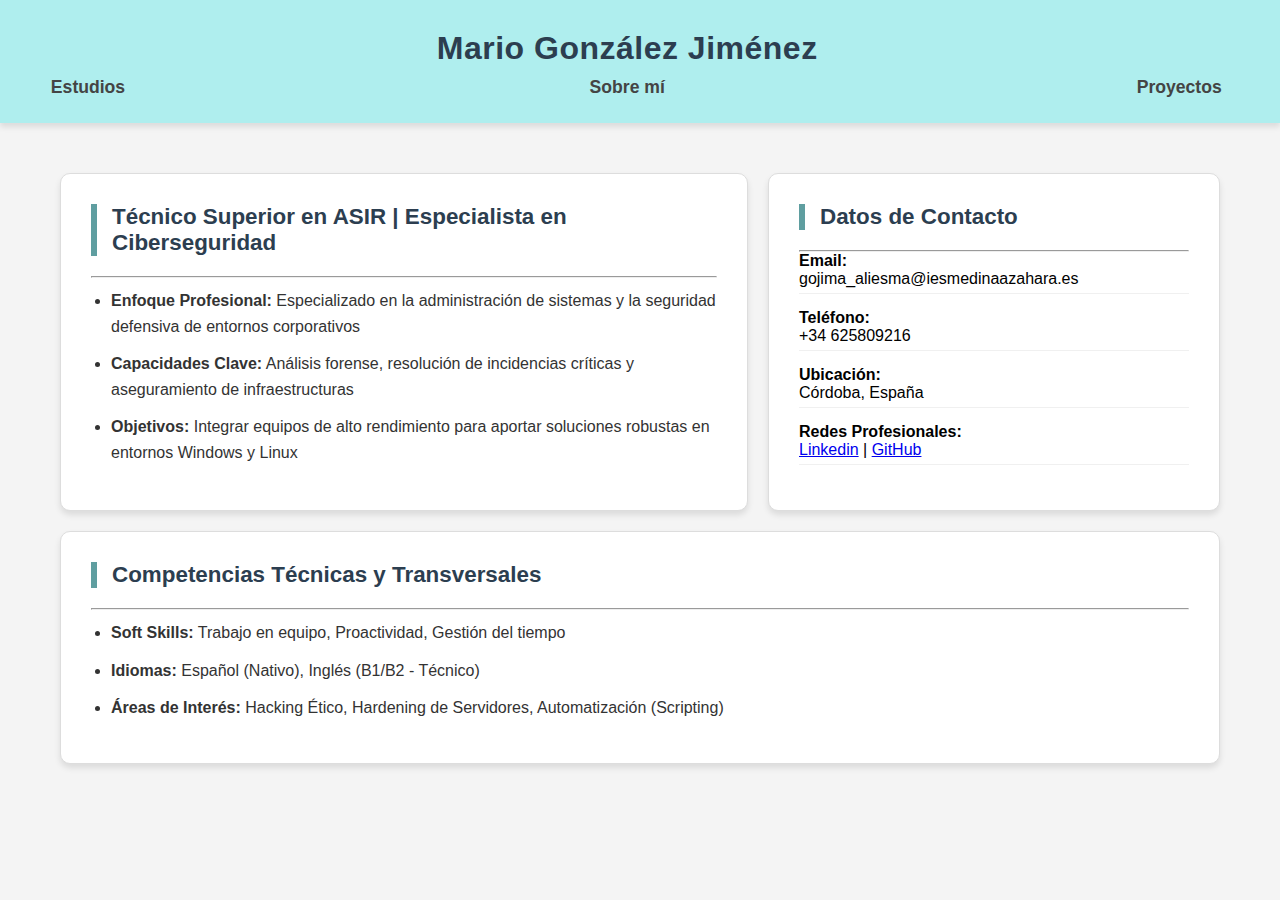
<file: Index.html>
<!DOCTYPE html>
<html>
    <head>
        <link rel="stylesheet" href="estilos/index.css">
        <meta charset="utf-8">
        <title>Mario González - Sobre mí</title>
    </head>

    <body>
        <table>
            <tr>
                <th></th>
                <th>Mario González Jiménez</th>
                <th></th>
            </tr>
            <tr>
                <td><a href="estudios.html">Estudios</a></td>
                <td><a href="Index.html">Sobre mí</a></td>
                <td><a href="proyectos.html">Proyectos</a></td>
            </tr>
        </table>

        <div class="parent">
            <div class="perfil">
                <h2>Técnico Superior en ASIR | Especialista en Ciberseguridad</h2>
                <hr> 
                <ul>
                    <li><strong>Enfoque Profesional:</strong> Especializado en la administración de sistemas y la seguridad defensiva de entornos corporativos</li>
                    <li><strong>Capacidades Clave:</strong> Análisis forense, resolución de incidencias críticas y aseguramiento de infraestructuras</li>
                    <li><strong>Objetivos:</strong> Integrar equipos de alto rendimiento para aportar soluciones robustas en entornos Windows y Linux</li>
                </ul>
            </div>

            <div class="contacto">
                <h2>Datos de Contacto</h2>
                <hr><ul>
                    <li><strong>Email:</strong><br> gojima_aliesma@iesmedinaazahara.es</li>
                    <li><strong>Teléfono:</strong><br> +34 625809216</li>
                    <li><strong>Ubicación:</strong><br> Córdoba, España</li>
                    <li><strong>Redes Profesionales:</strong><br> 
                        <a href="https://www.linkedin.com/in/mario-gonzález-jiménez-5b613a284">Linkedin</a> | <a href="https://github.com/mariogjclase">GitHub</a>
                    </li>
                </ul>
            </div>

            <div class="skills">
                <h2>Competencias Técnicas y Transversales</h2>
                <div class="lista-doble">
                    <hr><ul>
                        <li><strong>Soft Skills:</strong> Trabajo en equipo, Proactividad, Gestión del tiempo</li>
                        <li><strong>Idiomas:</strong> Español (Nativo), Inglés (B1/B2 - Técnico)</li>
                        <li><strong>Áreas de Interés:</strong> Hacking Ético, Hardening de Servidores, Automatización (Scripting)</li>
                    </ul>
                </div>
            </div>
        </div>
    </body>
</html>
</file>
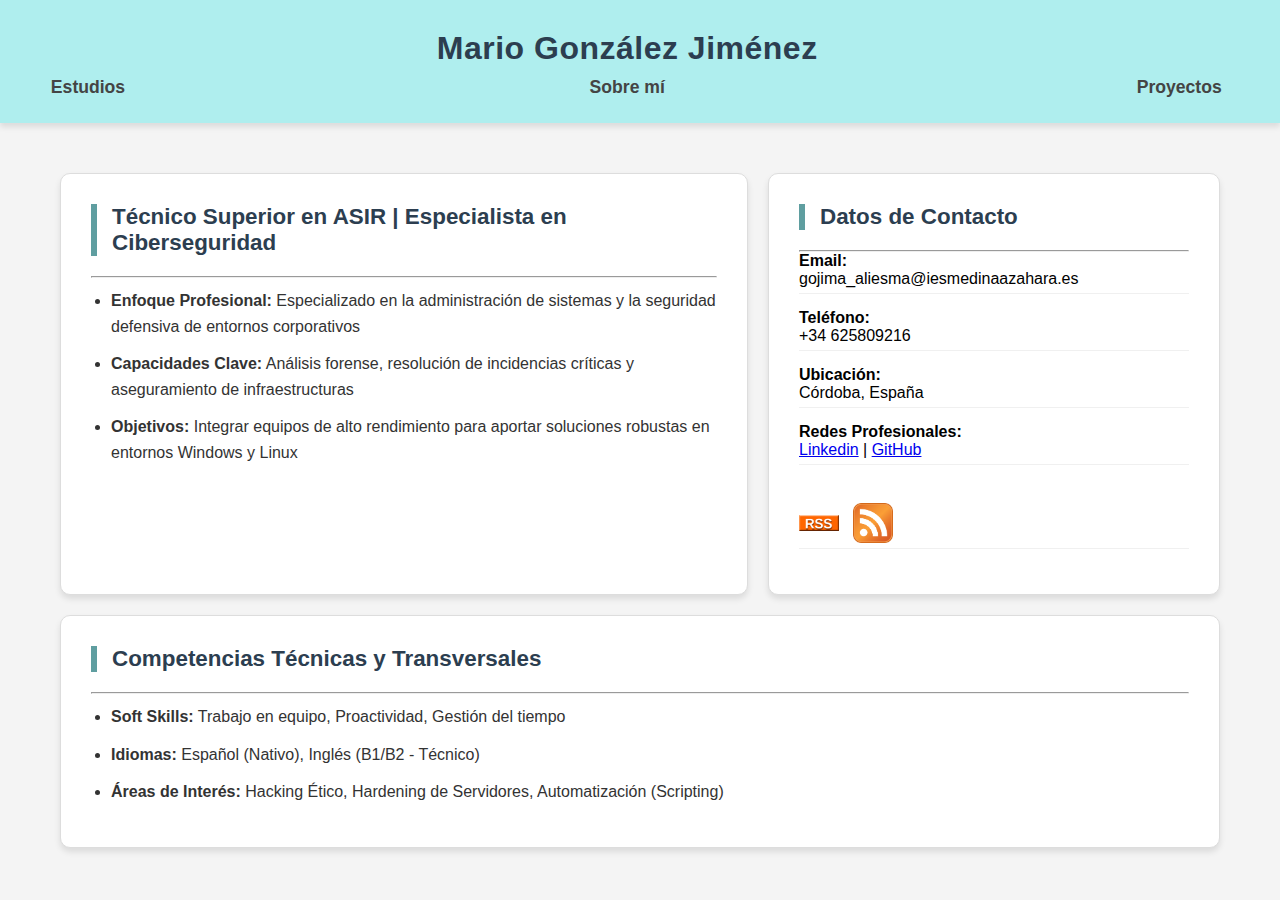
<file: index.html>
<!DOCTYPE html>
<html>
    <head>
        <link rel="stylesheet" href="estilos/index.css">
        <link rel="alternate" type="application/rss+xml" title="RSS Portfolio Mario González" href="rss.xml">
        <link rel="alternate" type="application/atom+xml" title="Atom Portfolio Mario González" href="atom.xml">
        <meta charset="utf-8">
        <title>Mario González - Sobre mí</title>
    </head>

    <body>
        <table>
            <tr>
                <th></th>
                <th>Mario González Jiménez</th>
                <th></th>
            </tr>
            <tr>
                <td><a href="estudios.html">Estudios</a></td>
                <td><a href="index.html">Sobre mí</a></td>
                <td><a href="proyectos.html">Proyectos</a></td>
            </tr>
        </table>

        <div class="parent">
            <div class="perfil">
                <h2>Técnico Superior en ASIR | Especialista en Ciberseguridad</h2>
                <hr> 
                <ul>
                    <li><strong>Enfoque Profesional:</strong> Especializado en la administración de sistemas y la seguridad defensiva de entornos corporativos</li>
                    <li><strong>Capacidades Clave:</strong> Análisis forense, resolución de incidencias críticas y aseguramiento de infraestructuras</li>
                    <li><strong>Objetivos:</strong> Integrar equipos de alto rendimiento para aportar soluciones robustas en entornos Windows y Linux</li>
                </ul>
            </div>

            <div class="contacto">
                <h2>Datos de Contacto</h2>
                <hr><ul>
                    <li><strong>Email:</strong><br> gojima_aliesma@iesmedinaazahara.es</li>
                    <li><strong>Teléfono:</strong><br> +34 625809216</li>
                    <li><strong>Ubicación:</strong><br> Córdoba, España</li>
                    <li><strong>Redes Profesionales:</strong><br> 
                        <a href="https://www.linkedin.com/in/mario-gonzález-jiménez-5b613a284">Linkedin</a> | <a href="https://github.com/mariogjclase">GitHub</a>
                    </li>
                    <li><br> 
                        <a href="rss.xml" style="text-decoration: none;">
                            <img src="images/boton-rss.png" alt="RSS" style="width: 40px; height: auto; vertical-align: middle; margin-top: 5px; margin-right: 10px; border: none;">
                        </a>
    
                        <a href="atom.xml" style="text-decoration: none;">
                            <img src="images/boton-atom.png" alt="Atom" style="width: 40px; height: auto; vertical-align: middle; margin-top: 5px; border: none;">
                        </a>
                    </li>
                    
                </ul>
            </div>

            <div class="skills">
                <h2>Competencias Técnicas y Transversales</h2>
                <div class="lista-doble">
                    <hr><ul>
                        <li><strong>Soft Skills:</strong> Trabajo en equipo, Proactividad, Gestión del tiempo</li>
                        <li><strong>Idiomas:</strong> Español (Nativo), Inglés (B1/B2 - Técnico)</li>
                        <li><strong>Áreas de Interés:</strong> Hacking Ético, Hardening de Servidores, Automatización (Scripting)</li>
                    </ul>
                </div>
            </div>
        </div>
    </body>
</html>
</file>
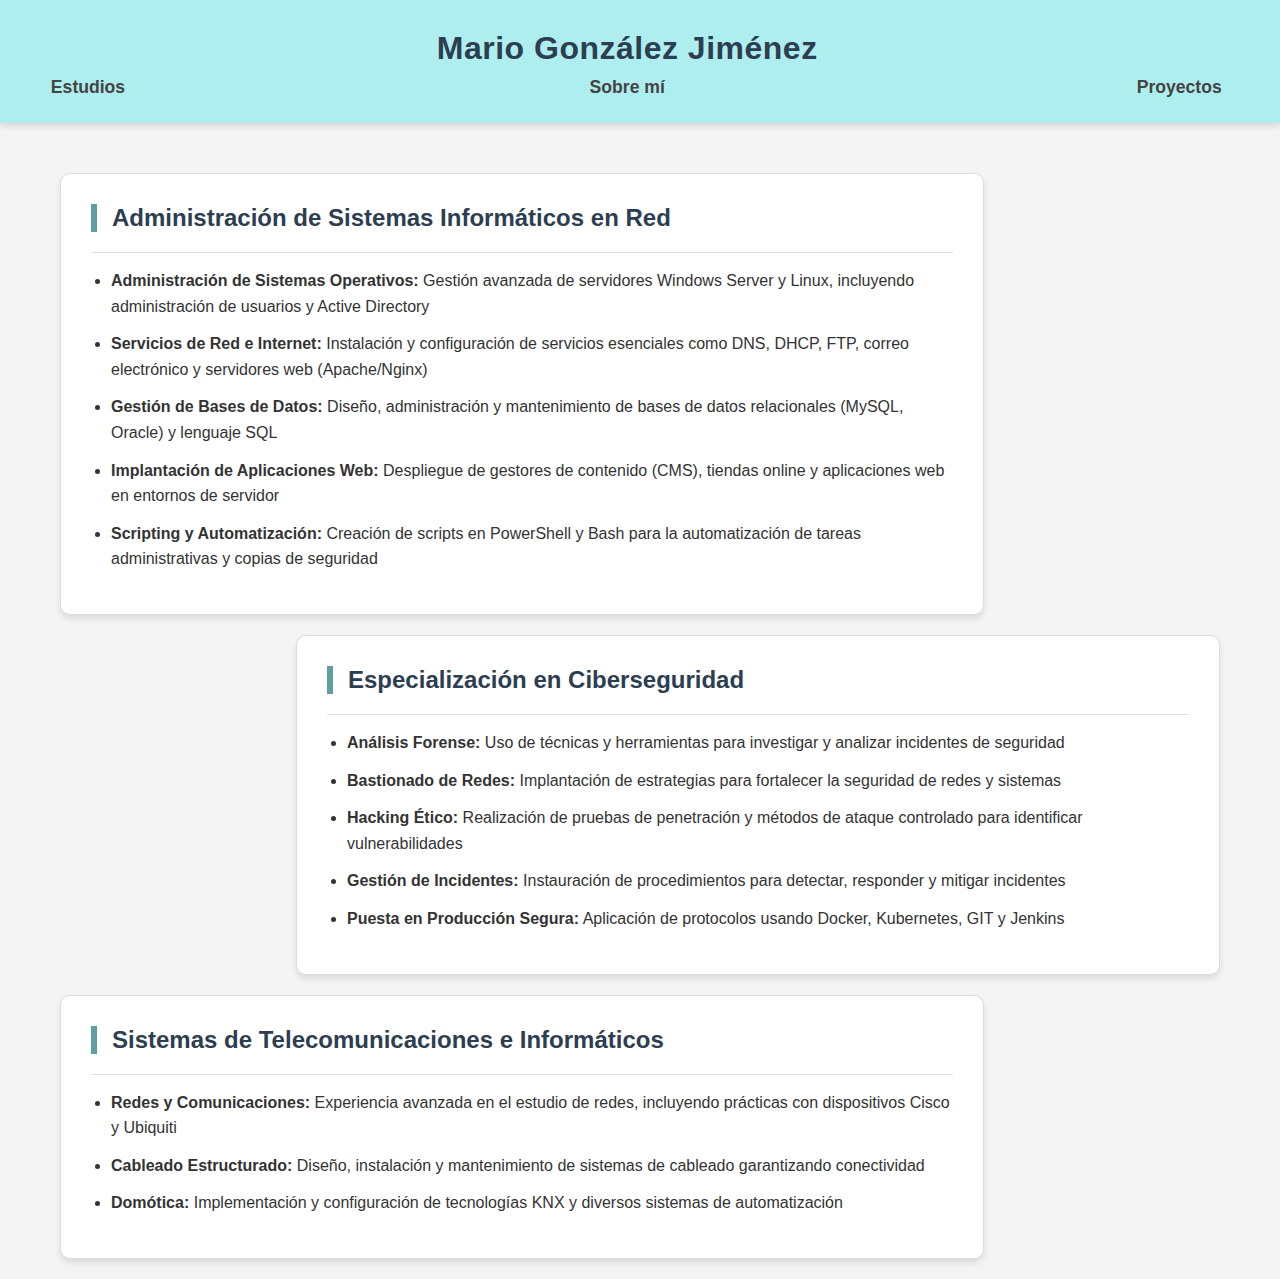
<file: estudios.html>
<!DOCTYPE html>
<html>
    <head>
        <link rel="stylesheet" href="estilos/estudios.css">
        <meta charset="utf-8">
        <title>Mario González - Estudios</title>
    </head>

    <body>
        <table>
            <tr>
             <th></th>
                <th>Mario González Jiménez</th>
             <th></th>
            </tr>
            <tr>
                <td><a href="estudios.html">Estudios</a></td>
                <td><a href="index.html">Sobre mí</a></td>
                <td><a href="proyectos.html">Proyectos</a></td>
            </tr>
        </table> 
    </body>

    <body>
            <div class="parent">
                <div class="div13">
                    <h2>Administración de Sistemas Informáticos en Red</h2>
                        <hr><ul>
                            <li><strong>Administración de Sistemas Operativos:</strong> Gestión avanzada de servidores Windows Server y Linux, incluyendo administración de usuarios y Active Directory</li>
                            <li><strong>Servicios de Red e Internet:</strong> Instalación y configuración de servicios esenciales como DNS, DHCP, FTP, correo electrónico y servidores web (Apache/Nginx)</li>
                            <li><strong>Gestión de Bases de Datos:</strong> Diseño, administración y mantenimiento de bases de datos relacionales (MySQL, Oracle) y lenguaje SQL</li>
                            <li><strong>Implantación de Aplicaciones Web:</strong> Despliegue de gestores de contenido (CMS), tiendas online y aplicaciones web en entornos de servidor</li>
                            <li><strong>Scripting y Automatización:</strong> Creación de scripts en PowerShell y Bash para la automatización de tareas administrativas y copias de seguridad</li>
                        </ul>
                </div>

                <div class="div14">
                    <h2>Especialización en Ciberseguridad</h2>
                        <hr><ul>
                            <li><strong>Análisis Forense:</strong> Uso de técnicas y herramientas para investigar y analizar incidentes de seguridad</li>
                            <li><strong>Bastionado de Redes:</strong> Implantación de estrategias para fortalecer la seguridad de redes y sistemas</li>
                            <li><strong>Hacking Ético:</strong> Realización de pruebas de penetración y métodos de ataque controlado para identificar vulnerabilidades</li>
                            <li><strong>Gestión de Incidentes:</strong> Instauración de procedimientos para detectar, responder y mitigar incidentes</li>
                            <li><strong>Puesta en Producción Segura:</strong> Aplicación de protocolos usando Docker, Kubernetes, GIT y Jenkins</li>
                        </ul>
                </div>

                <div class="div15">
                    <h2>Sistemas de Telecomunicaciones e Informáticos</h2>
                        <hr><ul>
                            <li><strong>Redes y Comunicaciones:</strong> Experiencia avanzada en el estudio de redes, incluyendo prácticas con dispositivos Cisco y Ubiquiti</li>
                            <li><strong>Cableado Estructurado:</strong> Diseño, instalación y mantenimiento de sistemas de cableado garantizando conectividad</li>
                            <li><strong>Domótica:</strong> Implementación y configuración de tecnologías KNX y diversos sistemas de automatización</li>
                        </ul>
                </div>
            </div>
    </body>

</html>
</file>
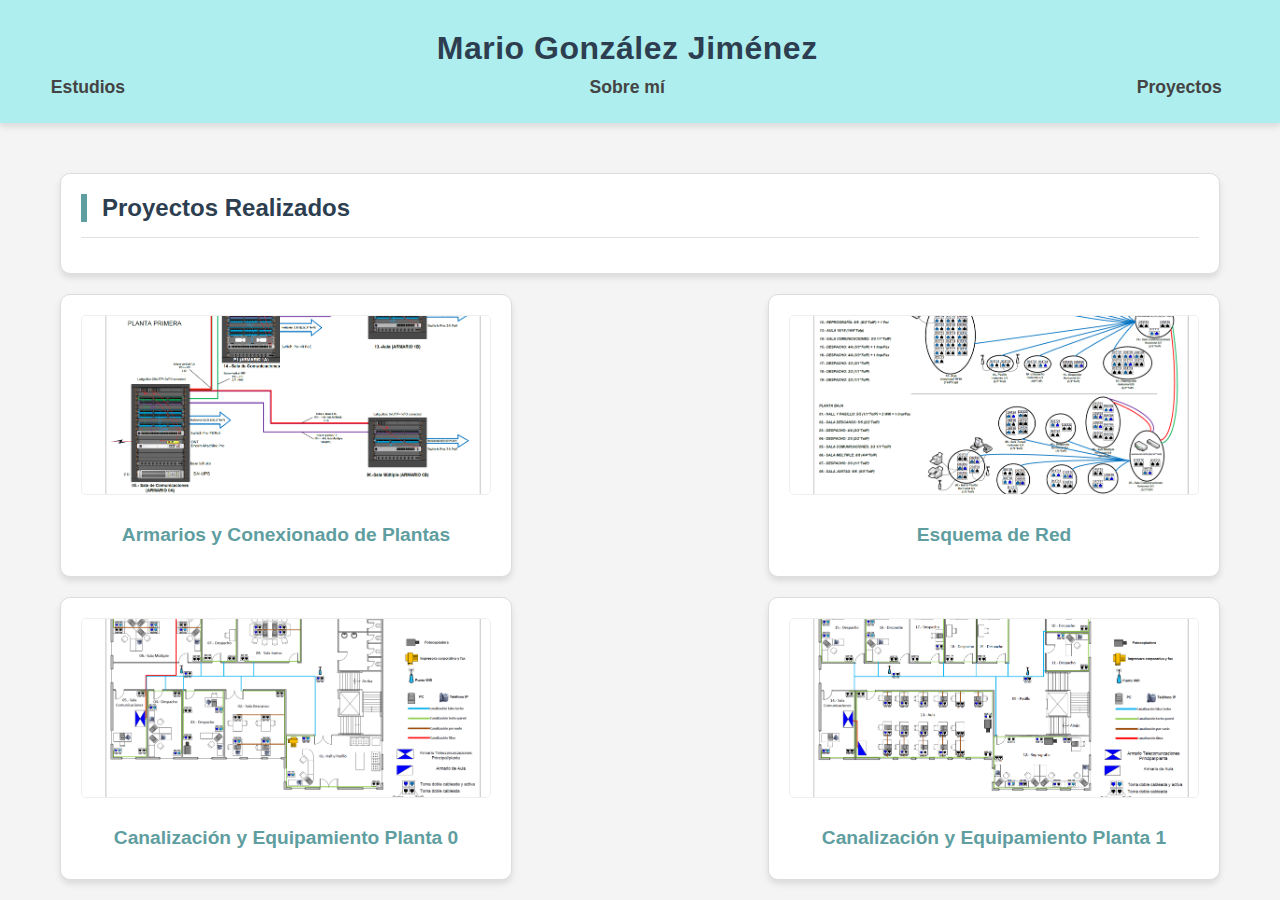
<file: proyectos.html>
<!DOCTYPE html>
<html>
    <head>
        <link rel="stylesheet" href="estilos/proyectos.css">
        <link rel="alternate" type="application/rss+xml" title="RSS Portfolio Mario González" href="rss.xml">
        <meta charset="utf-8">
        <title>Mario González - Proyectos</title>
    </head>

    <body>
        <table>
            <tr>
                <th></th>
                <th>Mario González Jiménez</th>
                <th></th>
            </tr>
            <tr>
                <td><a href="estudios.html">Estudios</a></td>
                <td><a href="index.html">Sobre mí</a></td>
                <td><a href="proyectos.html">Proyectos</a></td>
            </tr>
        </table>

        <div class="parent">
        
            <div class="titulo-proyectos">
                <h2>Proyectos Realizados</h2>
                <hr>
            </div>

            <div class="tarjeta-proyecto">
                <a href="images/armarios.png" target="_blank">
                    <img src="images/armarios.png" alt="Descripción corta">
                </a>
                <h3>Armarios y Conexionado de Plantas</h3>
            </div>

            <div class="tarjeta-proyecto">
                <a href="images/esquemared.png" target="_blank">
                    <img src="images/esquemared.png" alt="Descripción corta">
                </a>
                <h3>Esquema de Red</h3>
            </div>

            <div class="tarjeta-proyecto">
                <a href="images/canalizacionp0.png" target="_blank">
                    <img src="images/canalizacionp0.png" alt="Descripción corta">
                </a>
                <h3>Canalización y Equipamiento Planta 0</h3>
            </div>

            <div class="tarjeta-proyecto">
                <a href="images/canalizacionp1.png" target="_blank">
                    <img src="images/canalizacionp1.png" alt="Descripción corta">
                </a>
                <h3>Canalización y Equipamiento Planta 1</h3>
            </div>
        </div>
    </body>

</html>
</file>
<file: estilos/index.css>
/* CONFIGURACIÓN GENERAL (Margenes y Bordes) */
* {
    margin: 0;
    padding: 0;
    box-sizing: border-box;
}


/* Evitar que la cabezera baile al cambiar de pagina */
html {
    overflow-y: scroll;
}

body {
    
    font-family: 'Segoe UI', Tahoma, Geneva, Verdana, sans-serif;
    background-color: #f4f4f4; /* Fondo gris suave unificado */
}


/* MENÚ DE NAVEGACIÓN */
table {
   width: 100%;         
   border-collapse: collapse;
   background-color: PaleTurquoise;
   font-family: 'Segoe UI', Tahoma, Geneva, Verdana, sans-serif;
   box-shadow: 0 4px 6px rgba(0,0,0,0.1); 
   margin-bottom: 0;
}

th {
   padding-top: 30px;
   padding-bottom: 10px;
   font-size: 2rem;       
   font-weight: 700;      
   color: #2c3e50;        
   letter-spacing: 0.5px; 
}

td {
   padding-bottom: 25px;
   text-align: center;
}   

table a {
   color: #444;           
   text-decoration: none;
   font-size: 1.1rem;     
   font-weight: 600;      
   transition: color 0.2s ease;
}


/* EFECTO AL PASAR EL RATÓN */
table a:hover {
   color: #000;                
   text-decoration: underline; 
}


/* DISEÑO PRINCIPAL */
.parent {
    margin-top: 30px; 
    padding: 20px;
    display: grid;
    grid-template-columns: repeat(5, 1fr); 
    grid-template-rows: auto;
    gap: 20px;
    max-width: 1200px;
    margin-left: auto;
    margin-right: auto;
}


/* DISEÑO DE LAS TARJETAS */
.perfil, .contacto, .skills {
    background-color: #ffffff; 
    padding: 30px;
    border-radius: 10px;
    border: 1px solid #ddd;
    box-shadow: 0 4px 6px rgba(0,0,0,0.1); 
}


.perfil h2, .contacto h2, .skills h2 {
    color: #2c3e50;
    font-size: 1.4rem;
    margin-bottom: 20px;
    border-left: 6px solid cadetblue; 
    padding-left: 15px; 
}


/* ESTILOS DE LISTAS */

/* CONTACTO */
.contacto ul {
    list-style-type: none; 
    padding: 0;
}

.contacto li {
    margin-bottom: 15px;
    border-bottom: 1px solid #f0f0f0; 
    padding-bottom: 5px;
}


/* PERFIL y SKILLS */
.perfil ul, .skills ul {
    padding-left: 20px;     
    list-style-type: disc;  
    margin-top: 10px;
}

.perfil li, .skills li {
    margin-bottom: 12px;    
    line-height: 1.6;       
    color: #333;
}

.perfil { grid-column: 1 / 4; grid-row: 1; }
.contacto { grid-column: 4 / 6; grid-row: 1; }
.skills { grid-column: 1 / 6; grid-row: 2; }
</file>
<file: estilos/estudios.css>
/* CONFIGURACIÓN GENERAL (Margenes y Bordes) */
* {
    margin: 0;
    padding: 0;
    box-sizing: border-box;
}

/* Evitar que la cabezera baile al cambiar de pagina */
html {
    overflow-y: scroll;
}

body {
    font-family: 'Segoe UI', Tahoma, Geneva, Verdana, sans-serif;
    background-color: #f4f4f4; 
}

/* MENÚ DE NAVEGACIÓN */
table {
   width: 100%;         
   border-collapse: collapse;
   background-color: PaleTurquoise;
   font-family: 'Segoe UI', Tahoma, Geneva, Verdana, sans-serif;
   box-shadow: 0 4px 6px rgba(0,0,0,0.1); 
   margin-bottom: 0;
}

th {
   padding-top: 30px;
   padding-bottom: 10px;
   font-size: 2rem;       
   font-weight: 700;      
   color: #2c3e50;        
   letter-spacing: 0.5px; 
}

td {
   padding-bottom: 25px;
   text-align: center;
}   

table a {
   color: #444;           
   text-decoration: none;
   font-size: 1.1rem;     
   font-weight: 600;      
   transition: color 0.2s ease;
}

/* EFECTO AL PASAR EL RATÓN */
table a:hover {
   color: #000;                
   text-decoration: underline; 
}


/* DISEÑO PRINCIPAL */
.parent {
    margin-top: 30px; 
    padding: 20px;
    display: grid;
    grid-template-columns: repeat(5, 1fr);
    grid-template-rows: auto;
    gap: 20px; 
    max-width: 1200px; 
    margin-left: auto;
    margin-right: auto;
}

/* DISEÑO DE LAS TARJETAS */
.div13, .div14, .div15 {
    background-color: #ffffff; 
    padding: 30px;
    border-radius: 10px;       
    border: 1px solid #ddd;    
    box-shadow: 0 4px 6px rgba(0,0,0,0.1); 
}

.div13 h2, .div14 h2, .div15 h2 {
    color: #2c3e50;
    font-size: 1.5rem;
    margin-bottom: 20px;
    border-left: 6px solid cadetblue; 
    padding-left: 15px;
}

.div13 ul, .div14 ul, .div15 ul {
    padding-left: 20px;
    list-style-type: disc; 
}

.div13 li, .div14 li, .div15 li {
    margin-bottom: 12px;
    line-height: 1.6;
    color: #333;
}

/*POSICIONAMIENTO TARJETAS */

.div13 {
    grid-column: 1 / 5; 
    grid-row: 1;
}

.div14 {
    grid-column: 2 / 6; 
    grid-row: 2;
    text-align: left; 
}

.div15 {
    grid-column: 1 / 5; 
    grid-row: 3;
}

hr {
    border: 0;             
    height: 1px;           
    background: #e0e0e0;   
    margin: 15px 0;        
}
</file>
<file: estilos/proyectos.css>
/* CONFIGURACIÓN GENERAL (Margenes y Bordes) */
* {
    margin: 0;
    padding: 0;
    box-sizing: border-box;
}

/* Evitar que la cabezera baile al cambiar de pagina */
html {
    overflow-y: scroll;
}

body {
    font-family: 'Segoe UI', Tahoma, Geneva, Verdana, sans-serif;
    background-color: #f4f4f4; 
}

/* MENÚ DE NAVEGACIÓN */
table {
   width: 100%;         
   border-collapse: collapse;
   background-color: PaleTurquoise;
   font-family: 'Segoe UI', Tahoma, Geneva, Verdana, sans-serif;
   box-shadow: 0 4px 6px rgba(0,0,0,0.1); 
   margin-bottom: 0;
}

th {
   padding-top: 30px;
   padding-bottom: 10px;
   font-size: 2rem;       
   font-weight: 700;      
   color: #2c3e50;        
   letter-spacing: 0.5px; 
}

td {
   padding-bottom: 25px;
   text-align: center;
}   

table a {
   color: #444;           
   text-decoration: none;
   font-size: 1.1rem;     
   font-weight: 600;      
   transition: color 0.2s ease;
}

/* EFECTO AL PASAR EL RATÓN */
table a:hover {
   color: #000;                
   text-decoration: underline; 
}

/* DISEÑO PRINCIPAL */
.parent {
    margin-top: 30px; 
    padding: 20px;
    display: grid;
    grid-template-columns: repeat(5, 1fr);
    grid-template-rows: auto;
    gap: 20px;
    max-width: 1200px; 
    margin-left: auto;
    margin-right: auto;
}

/* DISEÑO DE LAS TARJETAS */
.titulo-proyectos {
    grid-column: 1 / 6;
    grid-row: 1;
    background-color: #ffffff; 
    padding: 20px;
    border-radius: 10px;
    border: 1px solid #ddd;
    box-shadow: 0 4px 6px rgba(0,0,0,0.1);
}

.titulo-proyectos h2 {
    color: #2c3e50;
    border-left: 6px solid cadetblue;
    padding-left: 15px;
}

.tarjeta-proyecto {
    background-color: #ffffff; 
    border: 1px solid #ddd;
    border-radius: 10px;
    padding: 20px;
    text-align: center;
    box-shadow: 0 4px 6px rgba(0,0,0,0.1); 
}

/* IMAGENES */
.tarjeta-proyecto img {
    width: 100%;
    height: 180px; 
    object-fit: cover;
    border-radius: 5px;
    border: 1px solid #eee;
    margin-bottom: 15px;
    cursor: pointer;
    transition: opacity 0.3s;
}

.tarjeta-proyecto img:hover { opacity: 0.8; }
.tarjeta-proyecto h3 { font-size: 1.2rem; color: cadetblue; margin: 10px 0; }
.tarjeta-proyecto p { font-size: 0.95rem; color: #555; line-height: 1.5; }
.tarjeta-proyecto:nth-of-type(2) { grid-column: 1 / 3; grid-row: 2; }
.tarjeta-proyecto:nth-of-type(3) { grid-column: 4 / 6; grid-row: 2; }
.tarjeta-proyecto:nth-of-type(4) { grid-column: 1 / 3; grid-row: 3; }
.tarjeta-proyecto:nth-of-type(5) { grid-column: 4 / 6; grid-row: 3; }

hr {
    border: 0;             
    height: 1px;           
    background: #e0e0e0;   
    margin: 15px 0;        
}
</file>
